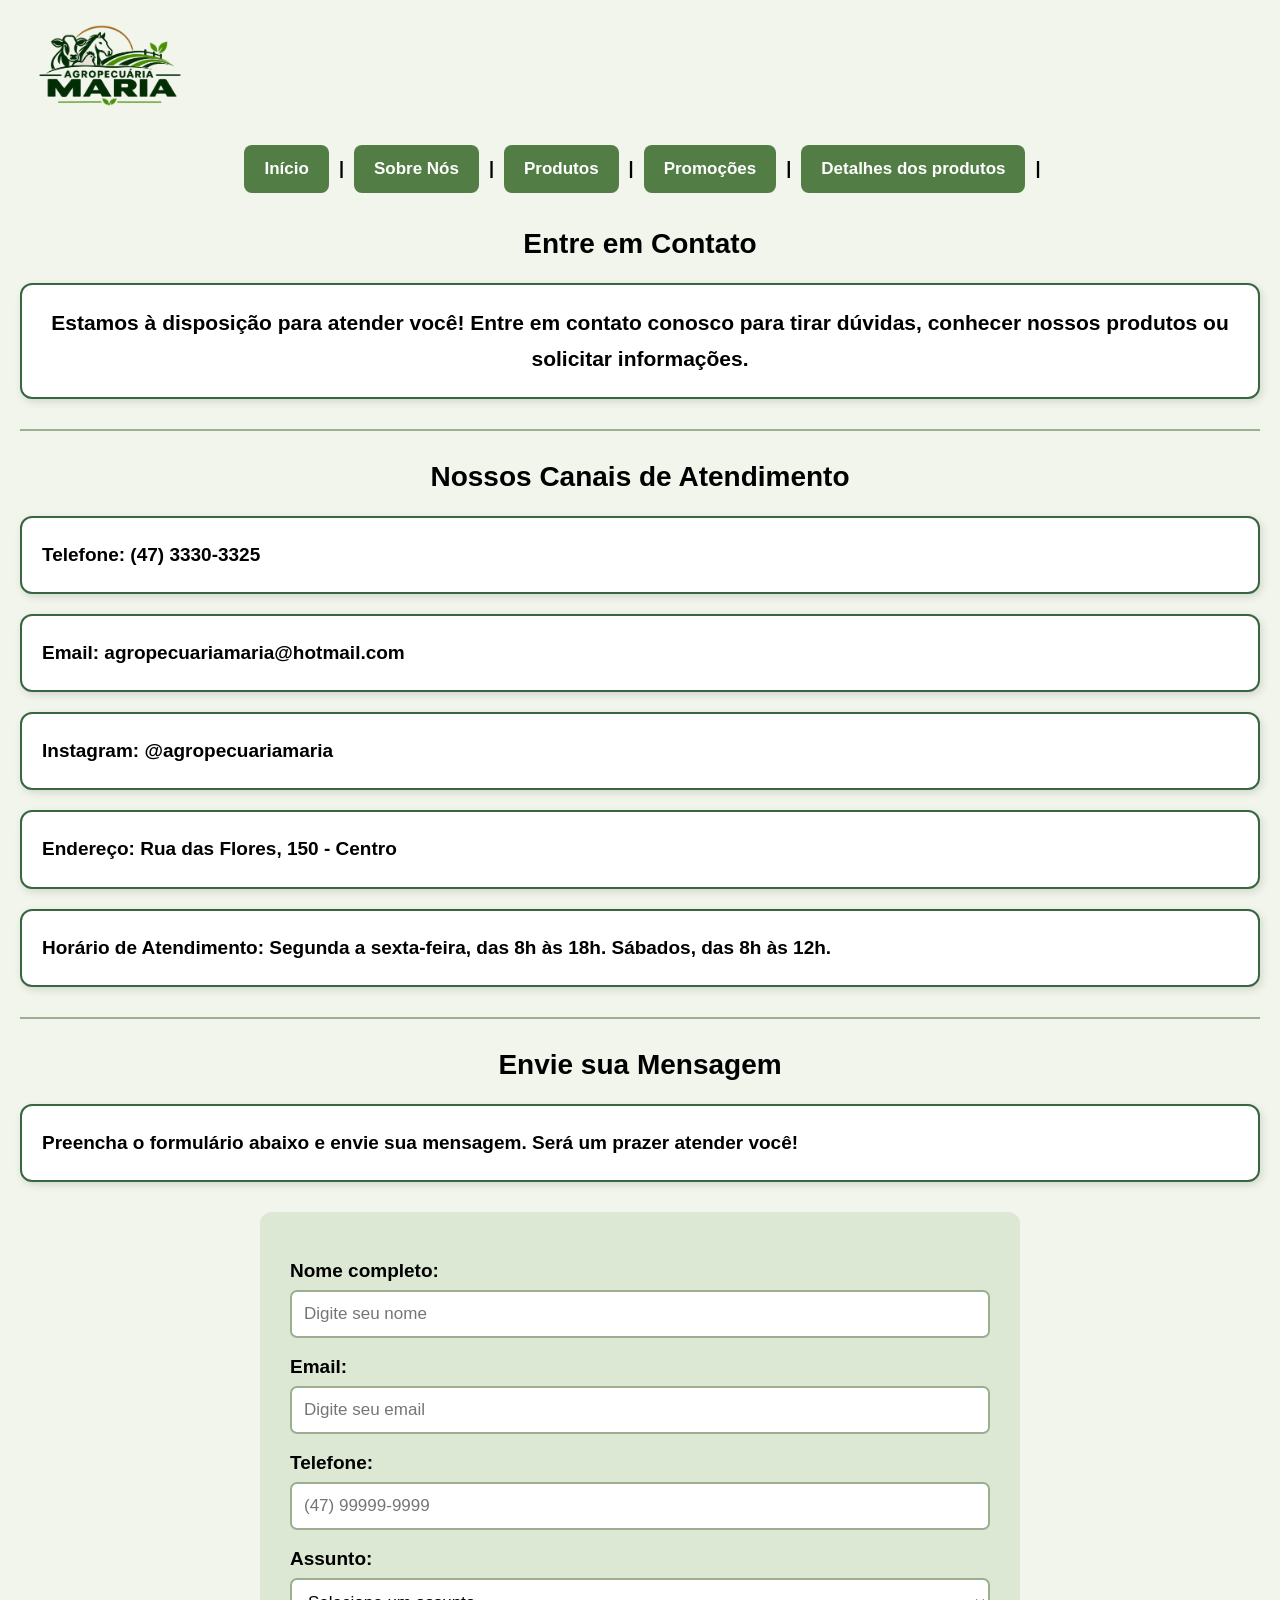
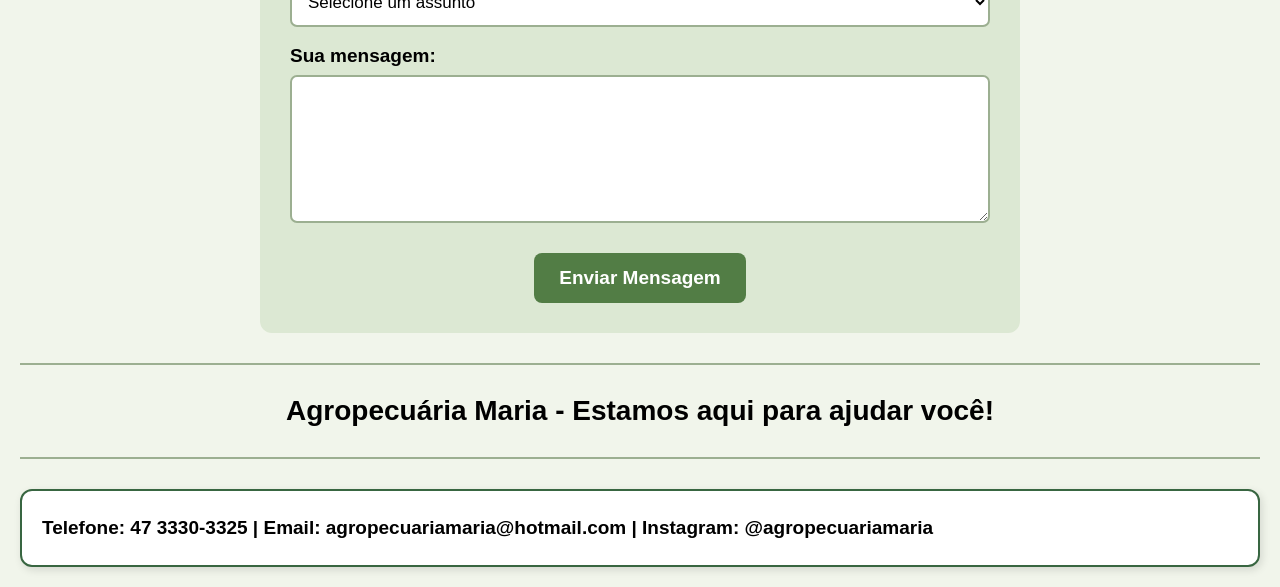
<file: pages/contato.html>
<!DOCTYPE html>
<html lang="pt-BR">
<head>
    <meta charset="UTF-8">
    <meta name="viewport" content="width=device-width, initial-scale=1.0">
    <title>Contato</title>
    <link rel="stylesheet" href="../assets/styles/contato.css">
</head>
<body>
    
    <header>

    <img src="../assets/imagens/Logo1.png"
         alt="Logo Agropecuária Maria"
         class="logo">

    <nav>
        <a href="../index.html">Início</a> |
        <a href="sobre nós.html">Sobre Nós</a> |
        <a href="produtos.html">Produtos</a> |
        <a href="promoções.html">Promoções</a> |
        <a href="detalhes dos produtos.html">Detalhes dos produtos</a> |
   </nav>

   </header>

   <h2 class="subtítulo">Entre em Contato</h2>

    <h3 class="subtítulo3">
        Estamos à disposição para atender você!
        Entre em contato conosco para tirar dúvidas,
        conhecer nossos produtos ou solicitar informações.
    </h3>

    <hr>

    <!-- Informações de contato -->
    <h2 class="subtítulo">Nossos Canais de Atendimento</h2>

    <p class="parágrafo">
        <strong>Telefone:</strong> (47) 3330-3325
    </p>

    <p class="parágrafo">
        <strong>Email:</strong> agropecuariamaria@hotmail.com
    </p>

    <p class="parágrafo">
        <strong>Instagram:</strong> @agropecuariamaria
    </p>

    <p class="parágrafo">
        <strong>Endereço:</strong> Rua das Flores, 150 - Centro
    </p>

    <p class="parágrafo">
        <strong>Horário de Atendimento:</strong>
        Segunda a sexta-feira, das 8h às 18h.
        Sábados, das 8h às 12h.
    </p>

    <hr>

    <!-- Formulário de contato -->
    <h2 class="subtítulo">Envie sua Mensagem</h2>

    <p class="parágrafo">
        Preencha o formulário abaixo e envie sua mensagem.
        Será um prazer atender você!
    </p>

    <form action="#" method="post">

        <!-- Nome do cliente -->
        <label for="nome">Nome completo:</label>
        <input type="text" id="nome" name="nome"
        placeholder="Digite seu nome" required>

        <!-- Email -->
        <label for="email">Email:</label>
        <input type="email" id="email" name="email"
        placeholder="Digite seu email" required>

        <!-- Telefone -->
        <label for="telefone">Telefone:</label>
        <input type="tel" id="telefone" name="telefone"
        placeholder="(47) 99999-9999">

        <!-- Assunto -->
        <label for="assunto">Assunto:</label>
        <select id="assunto" name="assunto">

            <option value="">Selecione um assunto</option>
            <option value="produtos">Informações sobre produtos</option>
            <option value="precos">Consulta de preços</option>
            <option value="pedidos">Pedidos</option>
            <option value="sugestoes">Sugestões</option>
            <option value="duvidas">Dúvidas</option>
            <option value="outros">Outros assuntos</option>

        </select>

        <!-- Mensagem -->
        <label for="mensagem">Sua mensagem:</label>
        <textarea id="mensagem" name="mensagem"
        rows="6"
        placeholder="Digite sua mensagem aqui..."
        required> </textarea>

        <!-- Botão de envio -->
        <input type="submit" value="Enviar Mensagem">

    </form>

    <hr>

    <h2 class="subtítulo">
        Agropecuária Maria - Estamos aqui para ajudar você!
    </h2>

    <hr>

    <!-- Rodapé -->
    <p class="parágrafo">
        Telefone: 47 3330-3325 |
        Email: agropecuariamaria@hotmail.com |
        Instagram: @agropecuariamaria
    </p>

</body>
</html>
</file>
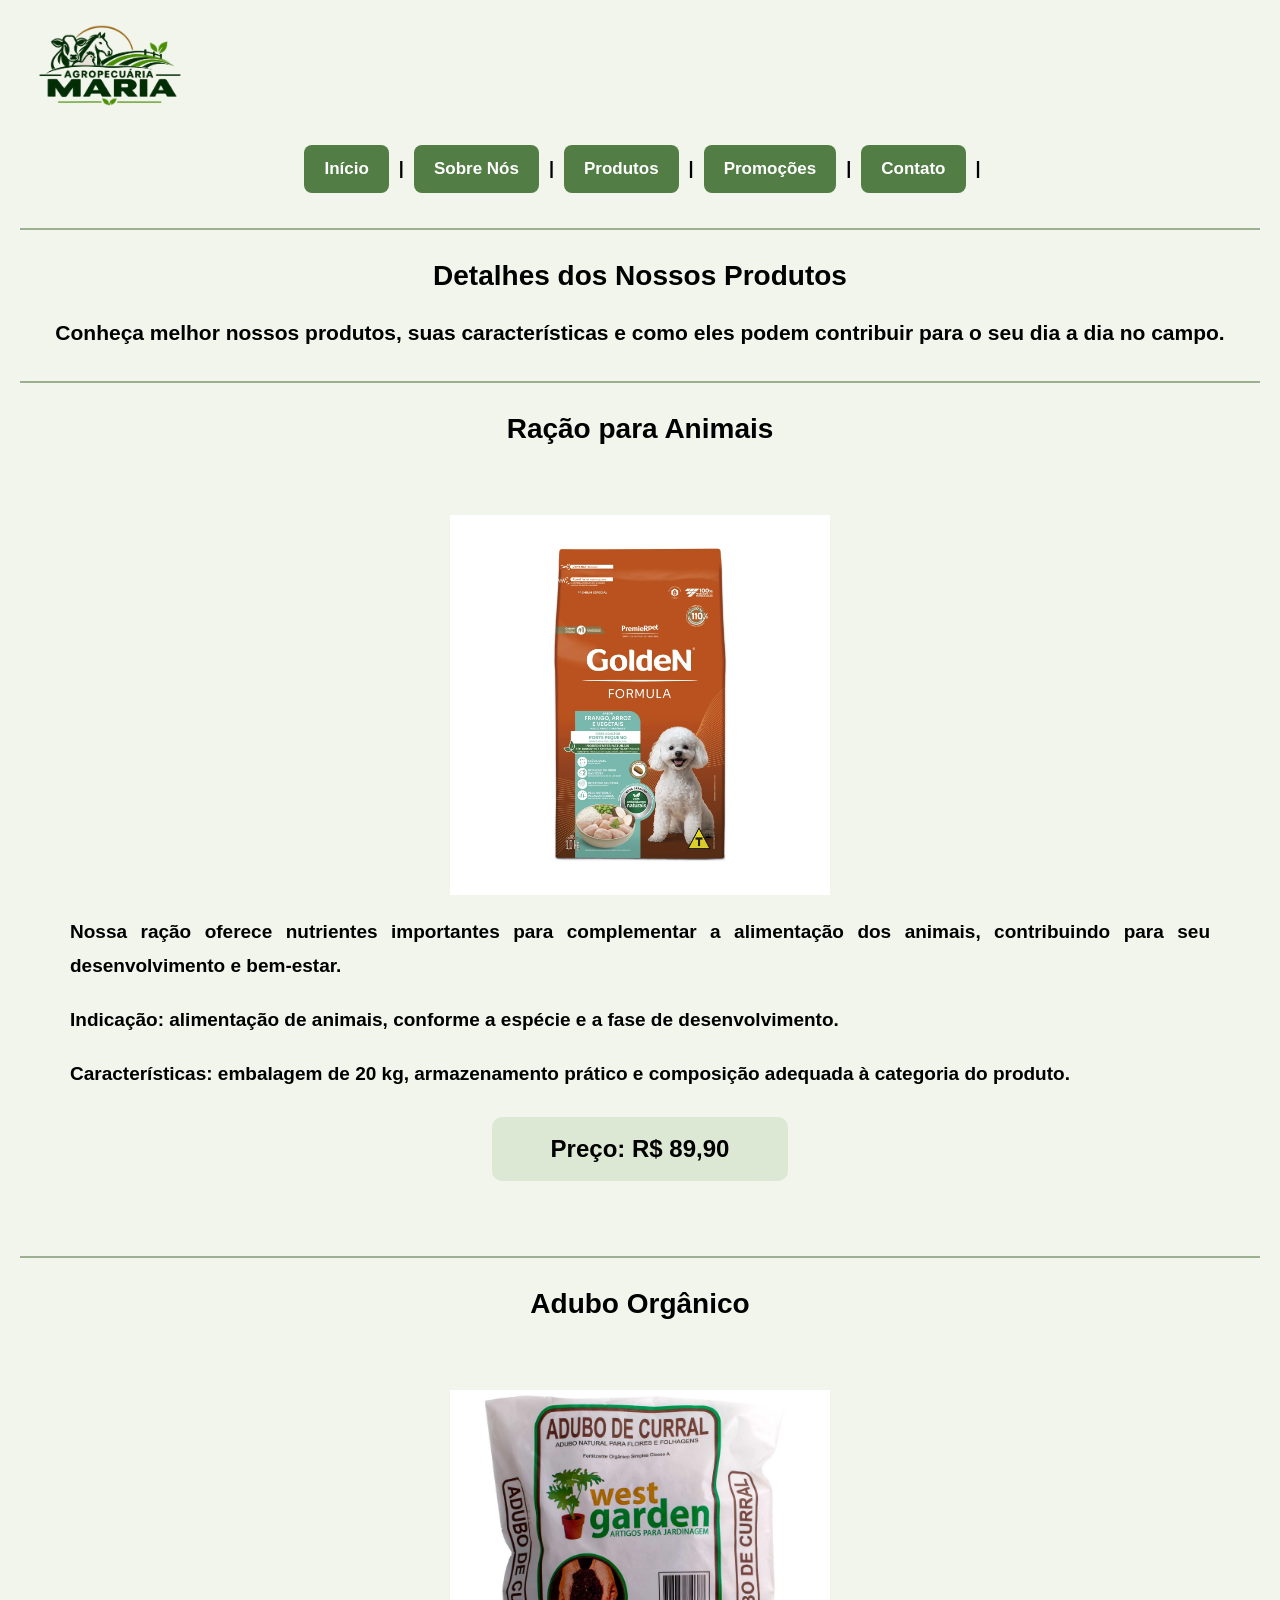
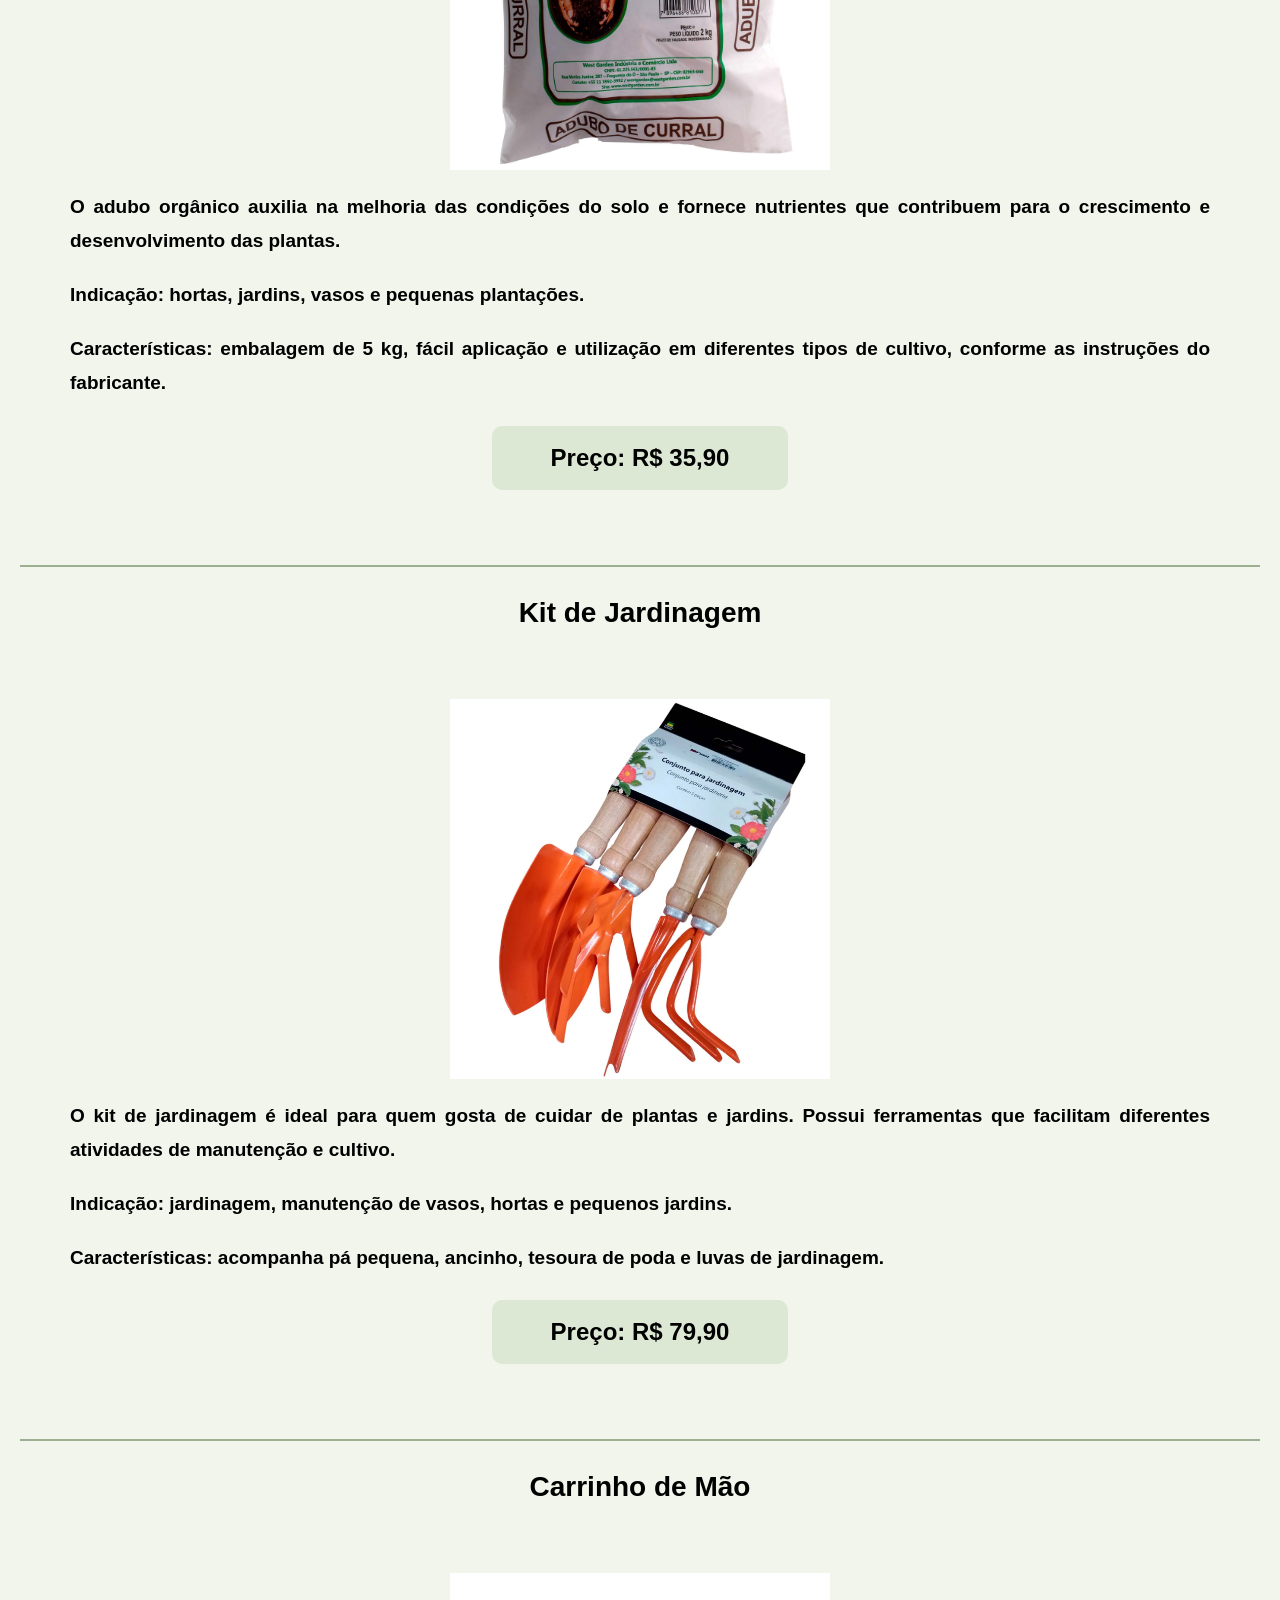
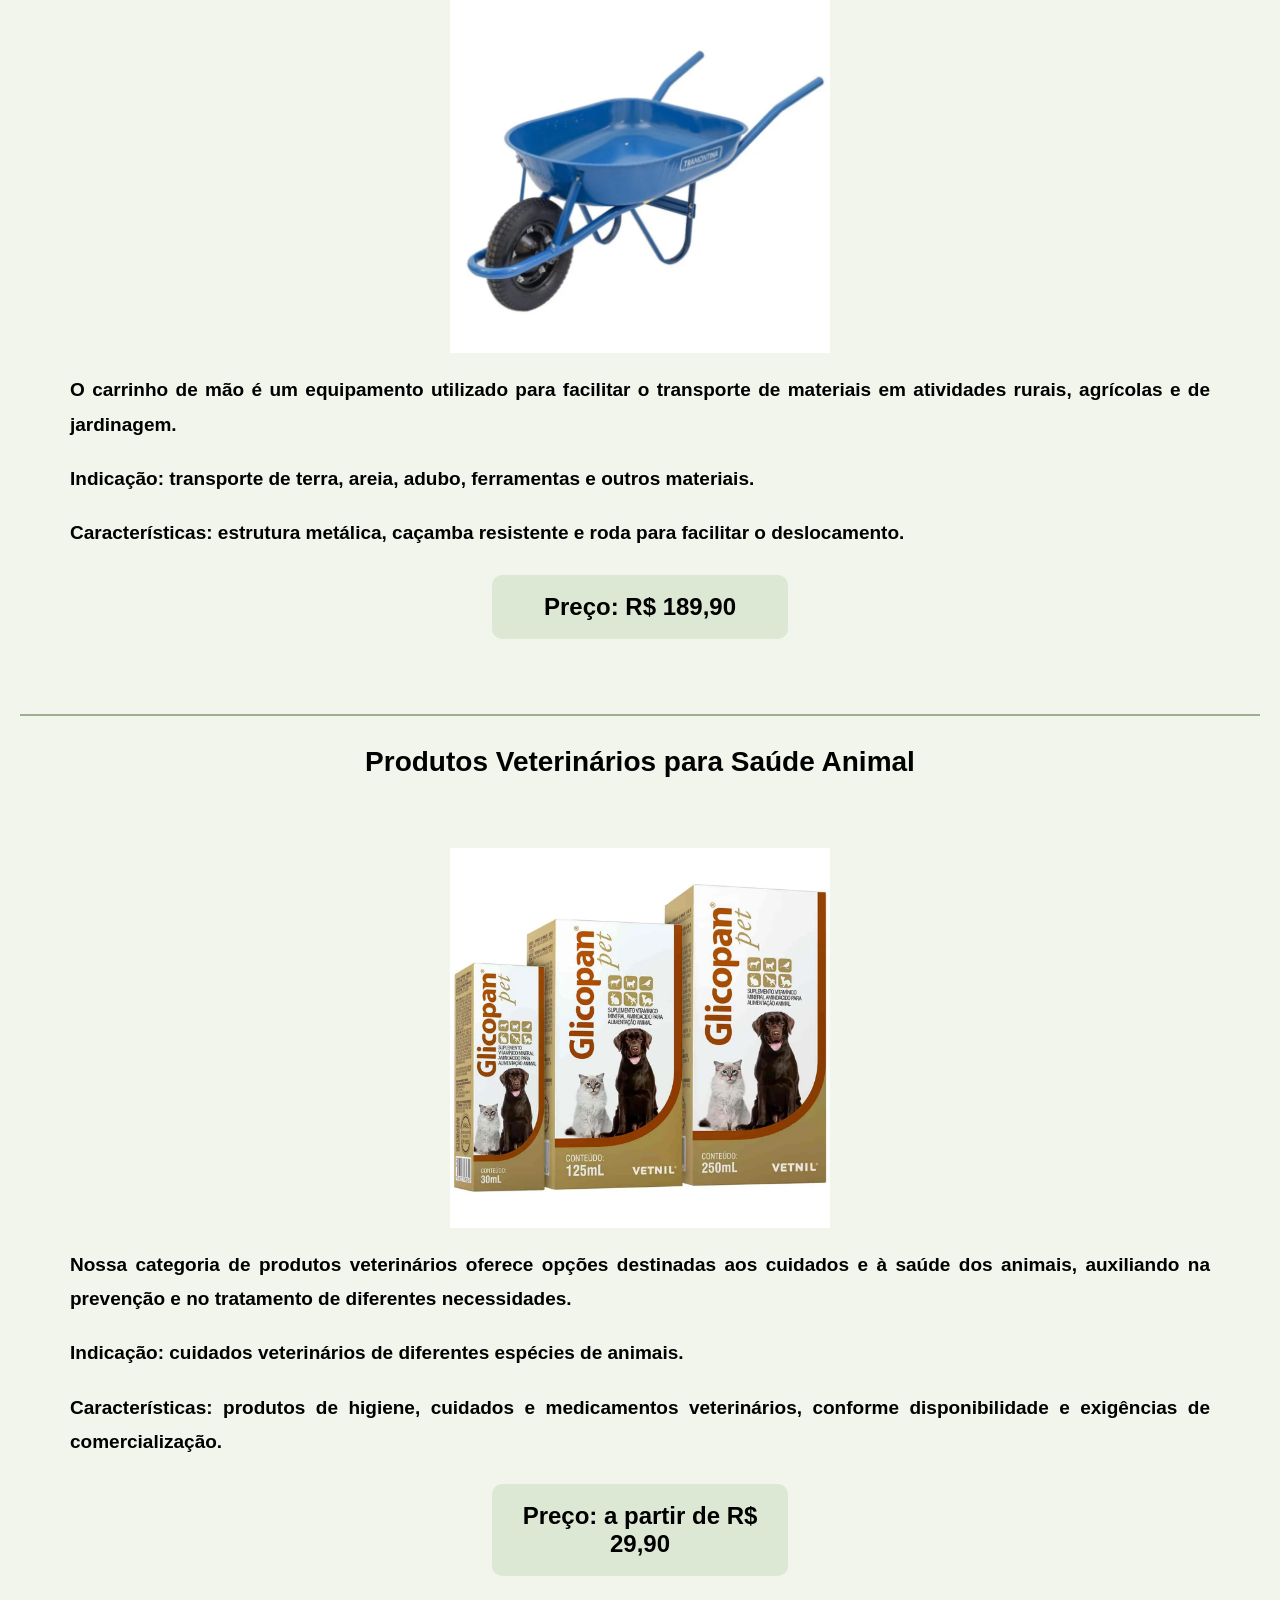
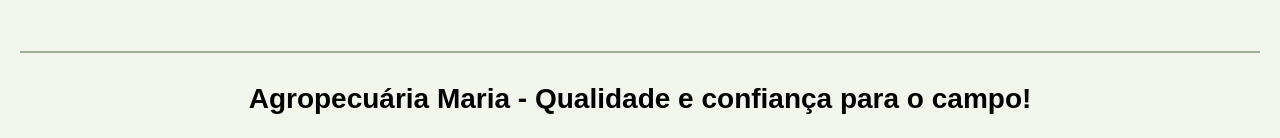
<file: pages/detalhes dos produtos.html>
<!DOCTYPE html>
<html lang="pt-BR">
<head>
    <meta charset="UTF-8">
    <meta name="viewport" content="width=device-width, initial-scale=1.0">
    <title>Detalhes dos Produtos</title>
    <link rel="stylesheet" href="../assets/styles/detalhes dos produtos.css">
</head>
<body>

    <header>

    <img src="../assets/imagens/Logo1.png"
         alt="Logo Agropecuária Maria"
         class="logo">
    <nav>
        <a href="../index.html">Início</a> |
        <a href="sobre nós.html">Sobre Nós</a> |
        <a href="produtos.html">Produtos</a> |
        <a href="promoções.html">Promoções</a> |
        <a href="contato.html">Contato</a> |
    </nav>
    </header>
 <hr>

    <h2 class="subtítulo">Detalhes dos Nossos Produtos</h2>

    <h3 class="subtítulo3">
        Conheça melhor nossos produtos, suas características
        e como eles podem contribuir para o seu dia a dia no campo.
    </h3>

    <hr>

    <!-- Produto 1: Ração -->
    <h2 class="subtítulo">Ração para Animais</h2>

    <div class="produto">

        <img src="../assets/imagens/raçao golden.webp"
        alt="Ração para animais">

        <p class="parágrafo">
            Nossa ração oferece nutrientes importantes para
            complementar a alimentação dos animais, contribuindo
            para seu desenvolvimento e bem-estar.
        </p>

        <p class="parágrafo">
            <strong>Indicação:</strong> alimentação de animais,
            conforme a espécie e a fase de desenvolvimento.
        </p>

        <p class="parágrafo">
            <strong>Características:</strong> embalagem de 20 kg,
            armazenamento prático e composição adequada à categoria
            do produto.
        </p>

        <p class="preço">Preço: R$ 89,90</p>

    </div>

    <hr>

    <!-- Produto 2: Adubo -->
    <h2 class="subtítulo">Adubo Orgânico</h2>

    <div class="produto">

        <img src="../assets/imagens/adubo.webp"
        alt="Adubo orgânico para plantas">

        <p class="parágrafo">
            O adubo orgânico auxilia na melhoria das condições
            do solo e fornece nutrientes que contribuem para
            o crescimento e desenvolvimento das plantas.
        </p>

        <p class="parágrafo">
            <strong>Indicação:</strong> hortas, jardins, vasos
            e pequenas plantações.
        </p>

        <p class="parágrafo">
            <strong>Características:</strong> embalagem de 5 kg,
            fácil aplicação e utilização em diferentes tipos de cultivo,
            conforme as instruções do fabricante.
        </p>

        <p class="preço">Preço: R$ 35,90</p>

    </div>

    <hr>

    <!-- Produto 3: Kit de Jardinagem -->
    <h2 class="subtítulo">Kit de Jardinagem</h2>

    <div class="produto">

        <img src="../assets/imagens/jardinagem.webp"
        alt="Kit de ferramentas de jardinagem">

        <p class="parágrafo">
            O kit de jardinagem é ideal para quem gosta de cuidar
            de plantas e jardins. Possui ferramentas que facilitam
            diferentes atividades de manutenção e cultivo.
        </p>

        <p class="parágrafo">
            <strong>Indicação:</strong> jardinagem, manutenção
            de vasos, hortas e pequenos jardins.
        </p>

        <p class="parágrafo">
            <strong>Características:</strong> acompanha pá pequena,
            ancinho, tesoura de poda e luvas de jardinagem.
        </p>

        <p class="preço">Preço: R$ 79,90</p>

    </div>

    <hr>

    <!-- Produto 4: Carrinho de mão -->
    <h2 class="subtítulo">Carrinho de Mão</h2>

    <div class="produto">

        <img src="../assets/imagens/carrinho.webp"
        alt="Carrinho de mão">

        <p class="parágrafo">
            O carrinho de mão é um equipamento utilizado para
            facilitar o transporte de materiais em atividades
            rurais, agrícolas e de jardinagem.
        </p>

        <p class="parágrafo">
            <strong>Indicação:</strong> transporte de terra,
            areia, adubo, ferramentas e outros materiais.
        </p>

        <p class="parágrafo">
            <strong>Características:</strong> estrutura metálica,
            caçamba resistente e roda para facilitar o deslocamento.
        </p>

        <p class="preço">Preço: R$ 189,90</p>

    </div>

    <hr>

    <!-- Produto 5: Produtos Veterinários -->
    <h2 class="subtítulo">Produtos Veterinários para Saúde Animal</h2>

    <div class="produto">

        <img src="../assets/imagens/remedio.webp"
        alt="Produtos veterinários">

        <p class="parágrafo">
            Nossa categoria de produtos veterinários oferece
            opções destinadas aos cuidados e à saúde dos animais,
            auxiliando na prevenção e no tratamento de diferentes
            necessidades.
        </p>

        <p class="parágrafo">
            <strong>Indicação:</strong> cuidados veterinários
            de diferentes espécies de animais.
        </p>

        <p class="parágrafo">
            <strong>Características:</strong> produtos de higiene,
            cuidados e medicamentos veterinários, conforme
            disponibilidade e exigências de comercialização.
        </p>

        <p class="preço">Preço: a partir de R$ 29,90</p>

    </div>

    <hr>

    <h2 class="subtítulo">
        Agropecuária Maria - Qualidade e confiança para o campo!
    </h2>

    

   
</body>
</html>
</file>
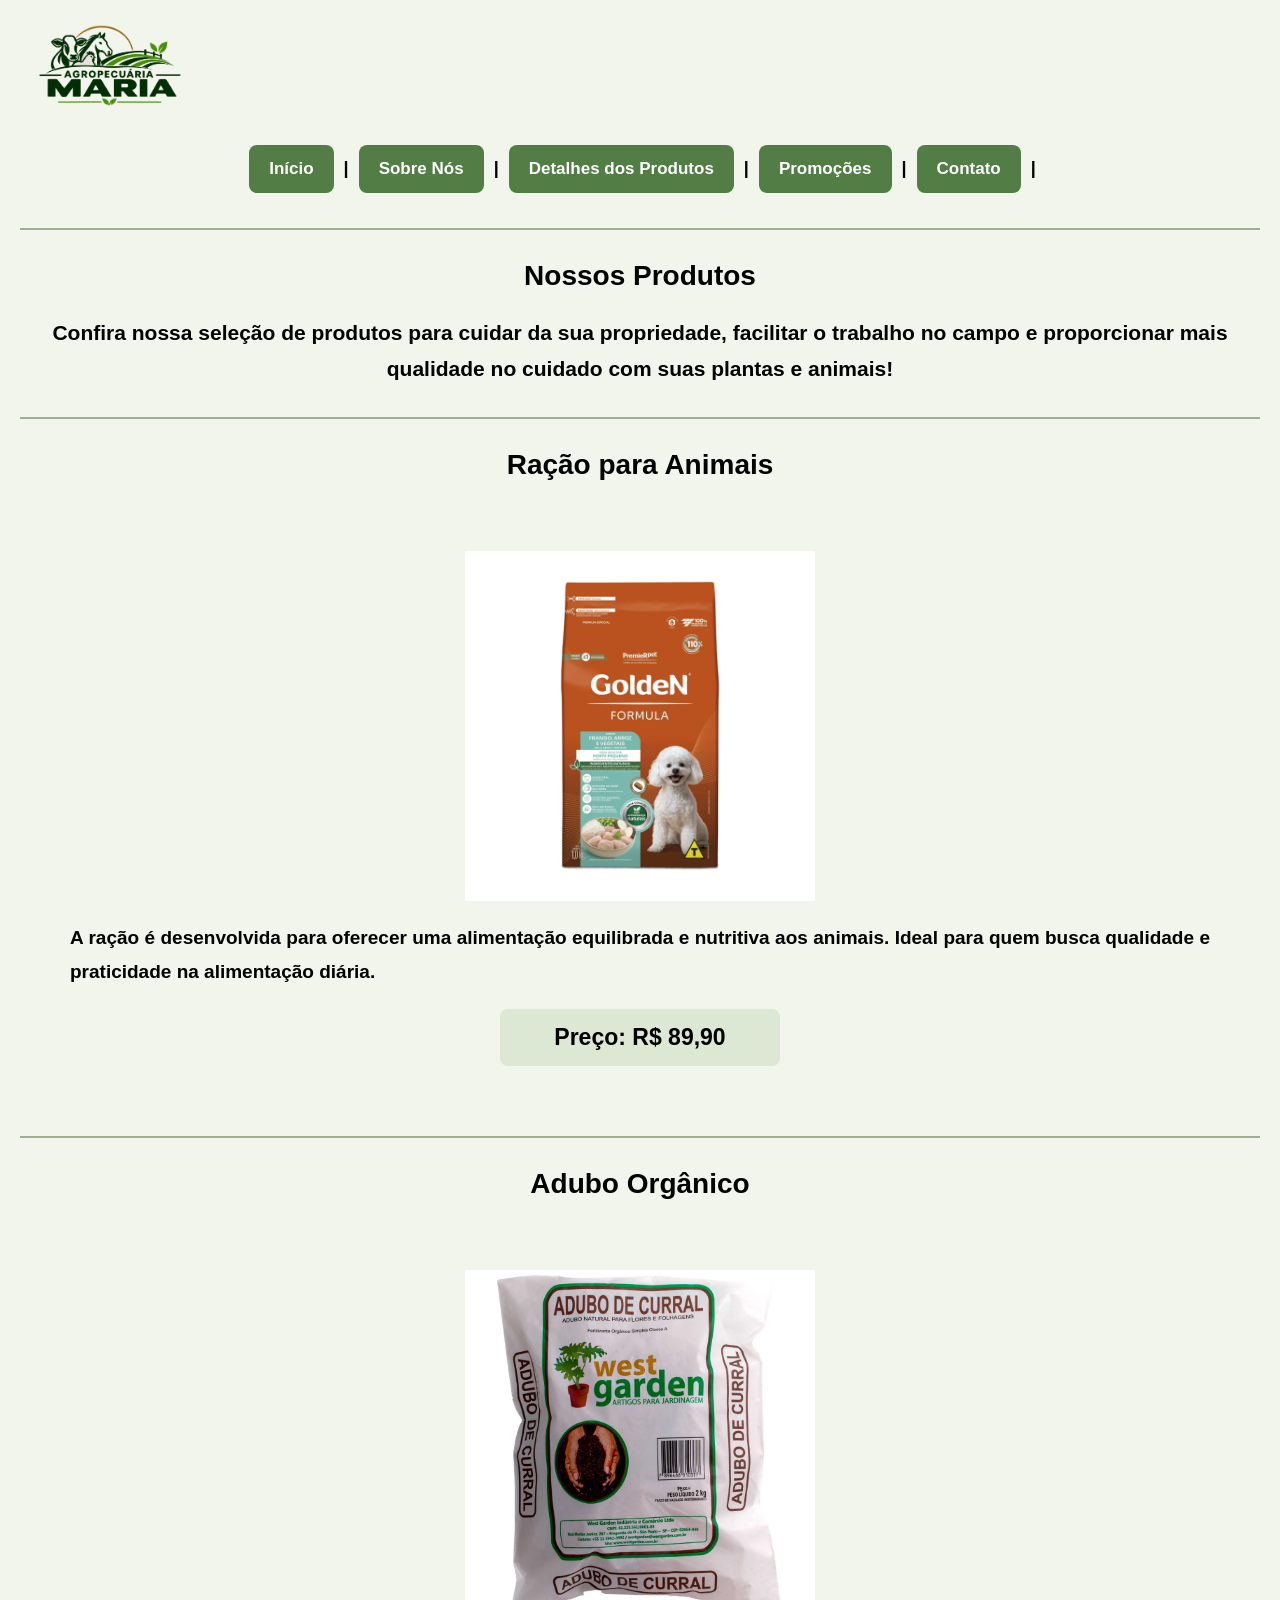
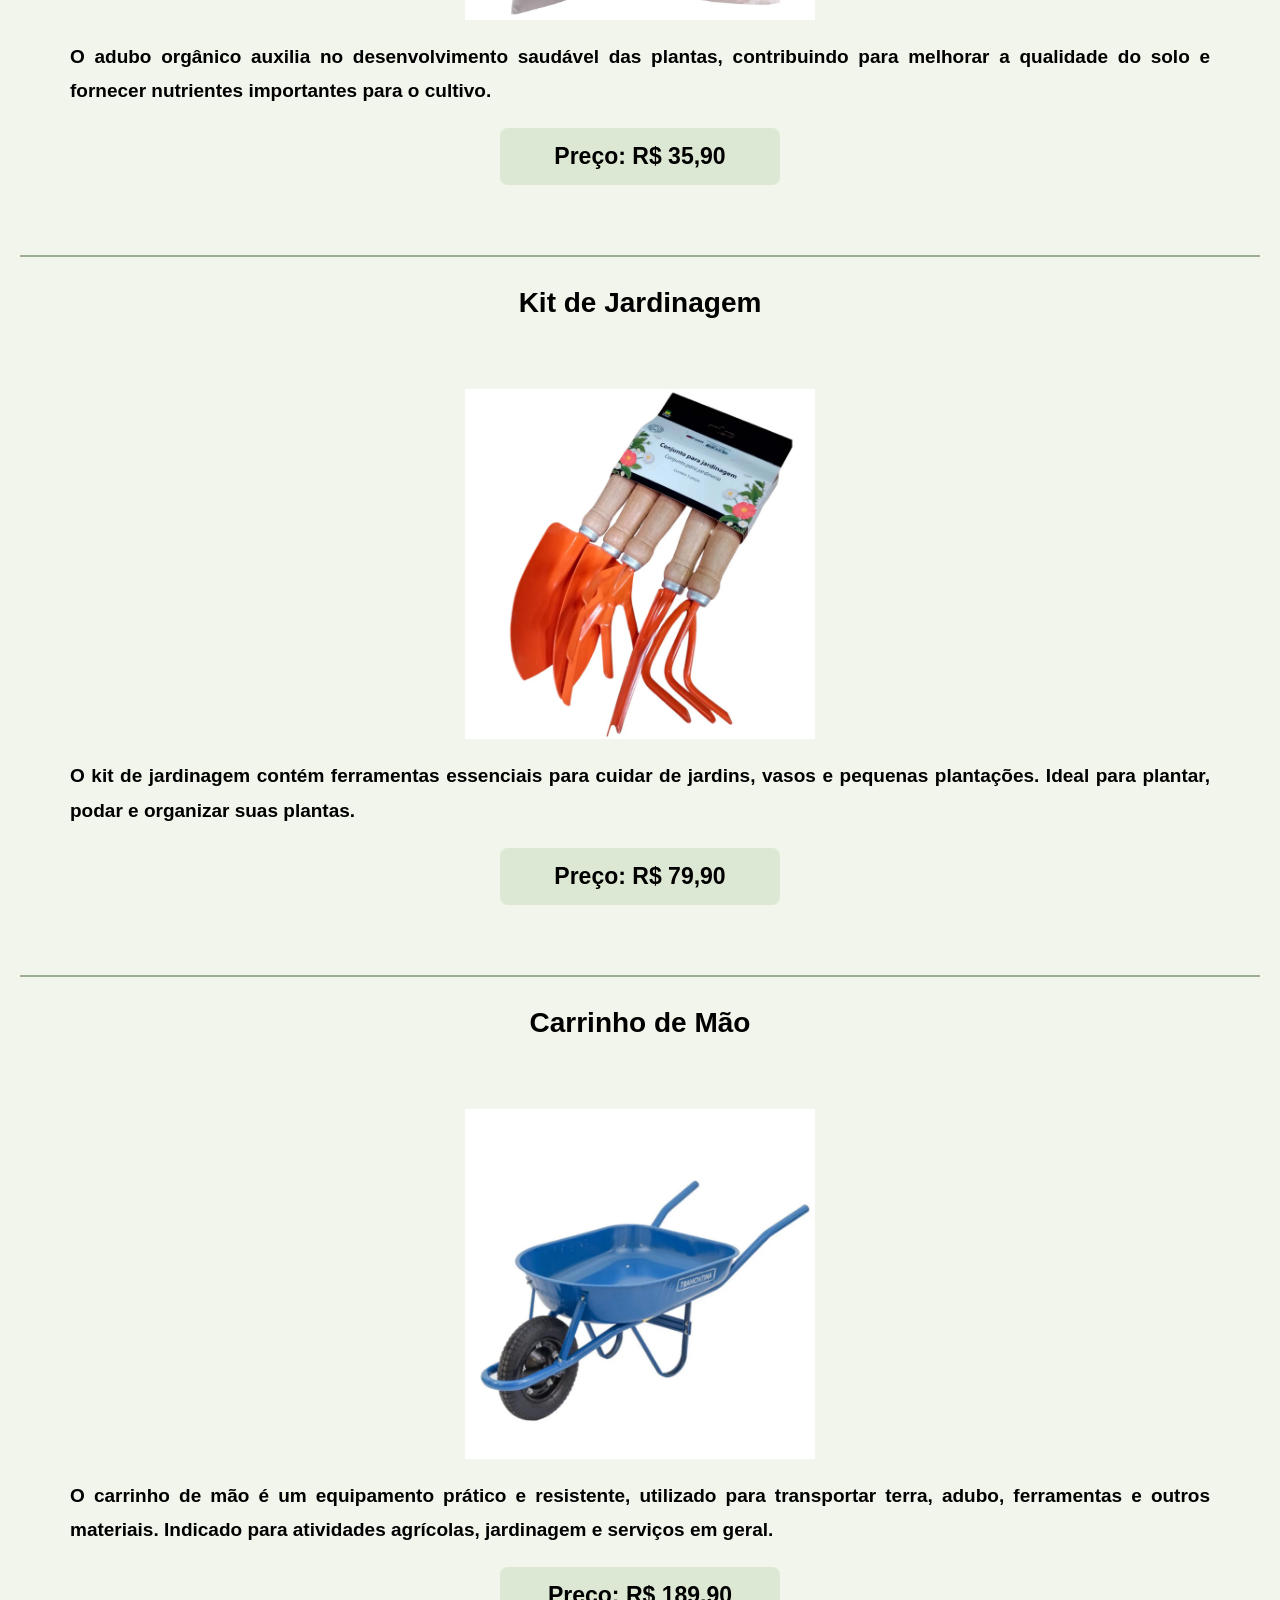
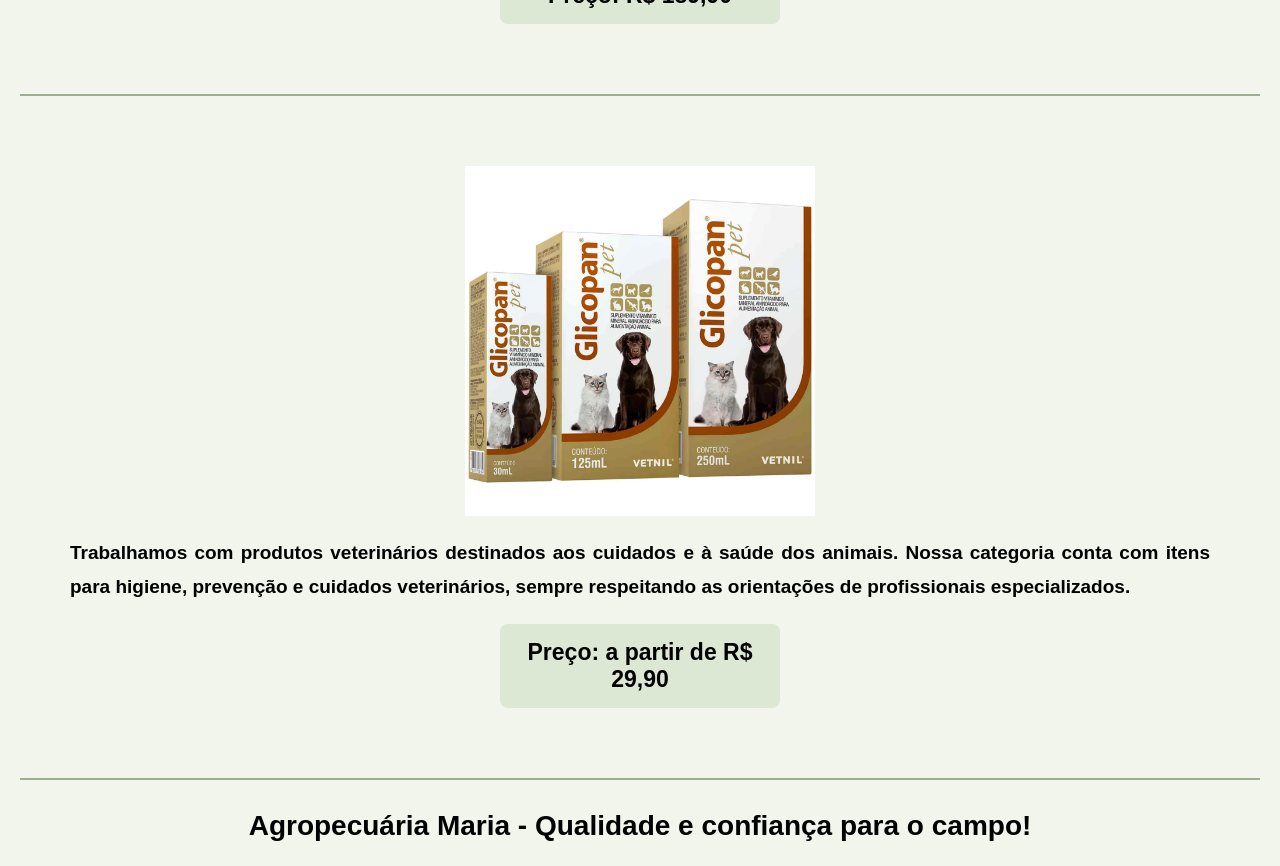
<file: pages/produtos.html>
<!DOCTYPE html>
<html lang="pt-BR">
<head>
    <meta charset="UTF-8">
    <meta name="viewport" content="width=device-width, initial-scale=1.0">
    <title>Sobre Nós</title>
    <link rel="stylesheet" href="../assets/styles/produtos.css">
</head>
<body>
    <header class="cabecalho">

    <img src="../assets/imagens/Logo1.png"
         alt="Logo Agropecuária Maria"
         class="logo">
    <nav>
        <a href="../index.html">Início</a> |
        <a href="sobre nós.html">Sobre Nós</a> |
        <a href="detalhes dos produtos.html">Detalhes dos Produtos</a> |
        <a href="promoções.html">Promoções</a> |
        <a href="contato.html">Contato</a> |
    </nav>
    </header>

    <hr>
      

    <h2 class="subtítulo">Nossos Produtos</h2>

    <h3 class="subtítulo3">
        Confira nossa seleção de produtos para cuidar da sua propriedade,
        facilitar o trabalho no campo e proporcionar mais qualidade
        no cuidado com suas plantas e animais!
    </h3>

    <hr>

    <!-- Produto 1: Ração -->
    <h2 class="subtítulo">Ração para Animais</h2>

    <div class="produto">
        <img src="../assets/imagens/raçao golden.webp" alt="Saco de ração para animais">

        <p class="parágrafo">
            A ração é desenvolvida para oferecer uma alimentação
            equilibrada e nutritiva aos animais. Ideal para quem
            busca qualidade e praticidade na alimentação diária.
        </p>

        <p class="preço">Preço: R$ 89,90</p>
    </div>

    <hr>

    <!-- Produto 2: Adubo -->
    <h2 class="subtítulo">Adubo Orgânico</h2>

    <div class="produto">
        <img src="../assets/imagens/adubo.webp" alt="Saco de adubo orgânico">

        <p class="parágrafo">
            O adubo orgânico auxilia no desenvolvimento saudável
            das plantas, contribuindo para melhorar a qualidade
            do solo e fornecer nutrientes importantes para o cultivo.
        </p>

        <p class="preço">Preço: R$ 35,90</p>
    </div>

    <hr>

    <!-- Produto 3: Kit Jardinagem -->
    <h2 class="subtítulo">Kit de Jardinagem</h2>

    <div class="produto">
        <img src="../assets/imagens/jardinagem.webp" alt="Kit com ferramentas de jardinagem">

        <p class="parágrafo">
            O kit de jardinagem contém ferramentas essenciais
            para cuidar de jardins, vasos e pequenas plantações.
            Ideal para plantar, podar e organizar suas plantas.
        </p>

        <p class="preço">Preço: R$ 79,90</p>
    </div>

    <hr>

    <!-- Produto 4: Carrinho de mão -->
    <h2 class="subtítulo">Carrinho de Mão</h2>

    <div class="produto">
        <img src="../assets/imagens/carrinho.webp" alt="Carrinho de mão para trabalhos rurais">

        <p class="parágrafo">
            O carrinho de mão é um equipamento prático e resistente,
            utilizado para transportar terra, adubo, ferramentas
            e outros materiais. Indicado para atividades agrícolas,
            jardinagem e serviços em geral.
        </p>

        <p class="preço">Preço: R$ 189,90</p>
    </div>

    <hr>
    <div class="produto">

    <img src="../assets/imagens/remedio.webp"
    alt="Produtos veterinários para animais">

    <p class="parágrafo">
        Trabalhamos com produtos veterinários destinados
        aos cuidados e à saúde dos animais. Nossa categoria
        conta com itens para higiene, prevenção e cuidados
        veterinários, sempre respeitando as orientações
        de profissionais especializados.
    </p>

    <p class="preço">Preço: a partir de R$ 29,90</p>

 </div>
 <hr>

    <h2 class="subtítulo">
        Agropecuária Maria - Qualidade e confiança para o campo!
    </h2>

    

</body>
</html>
</file>
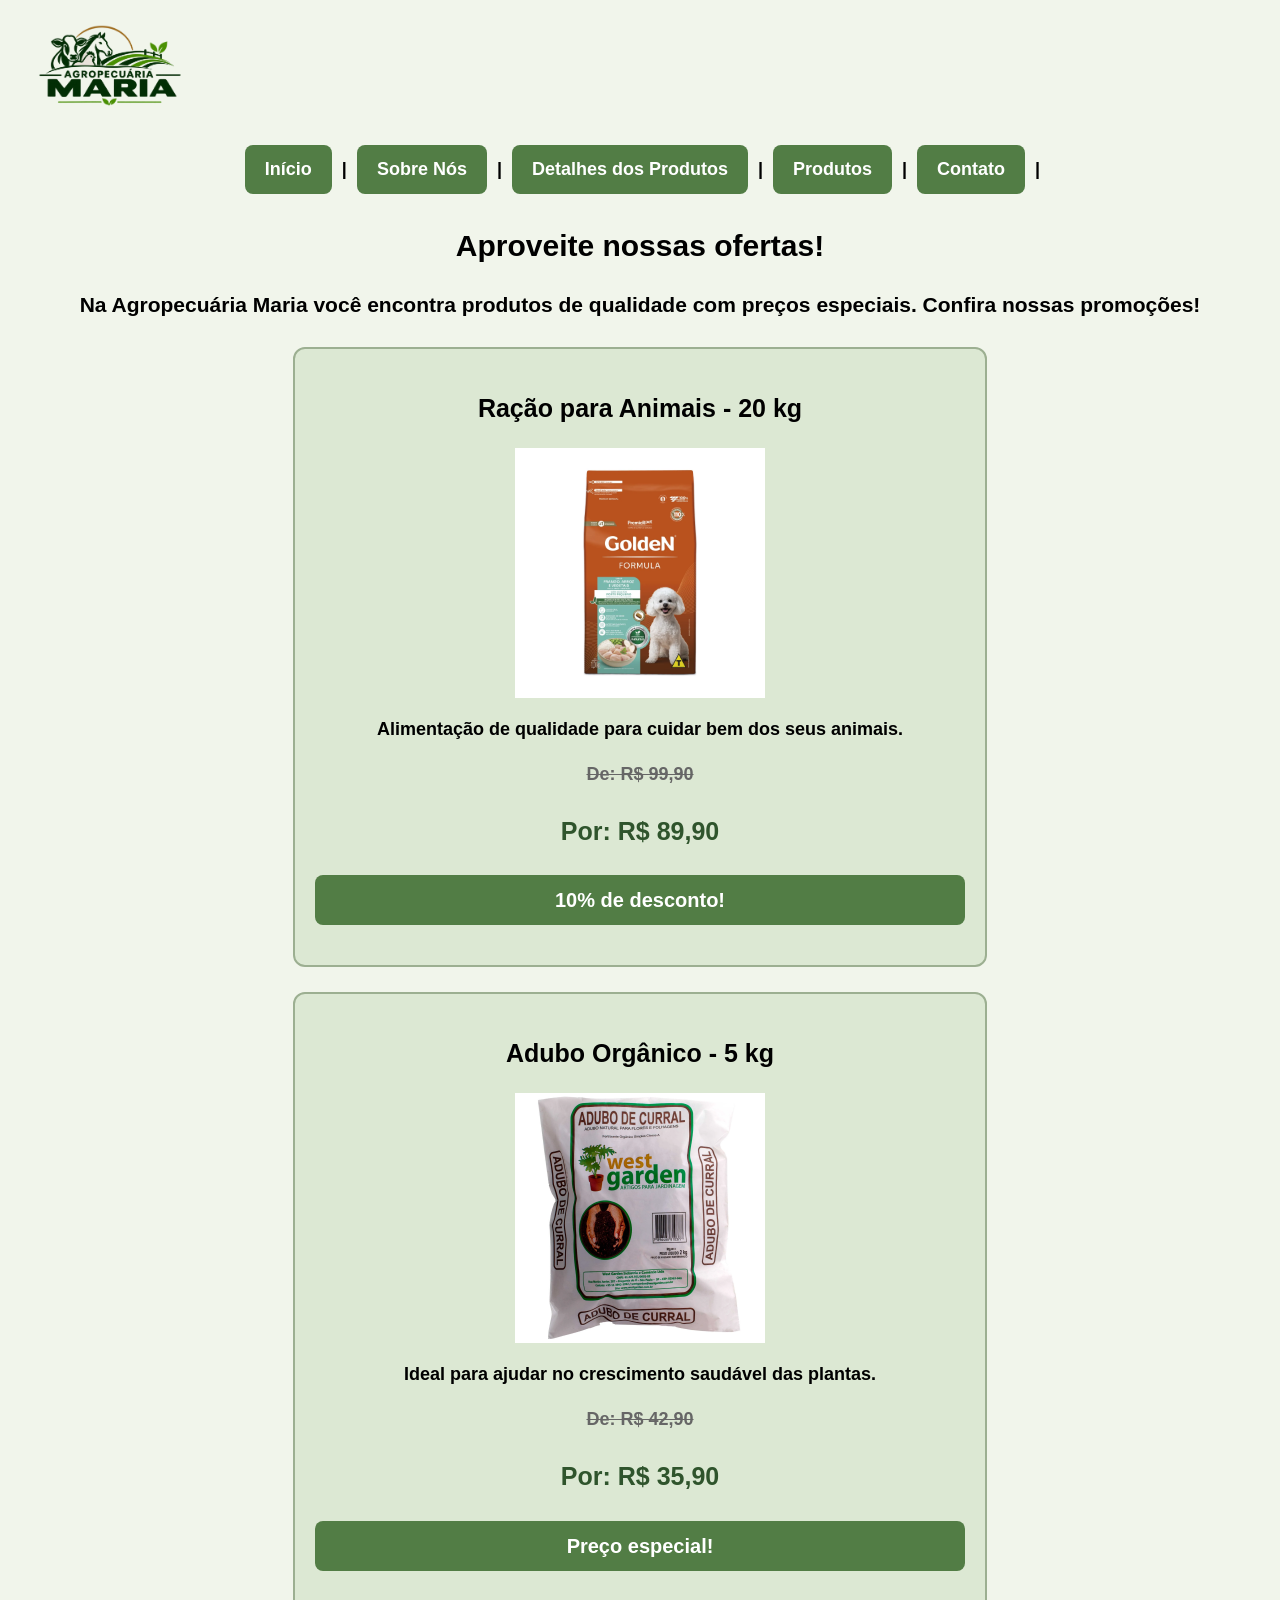
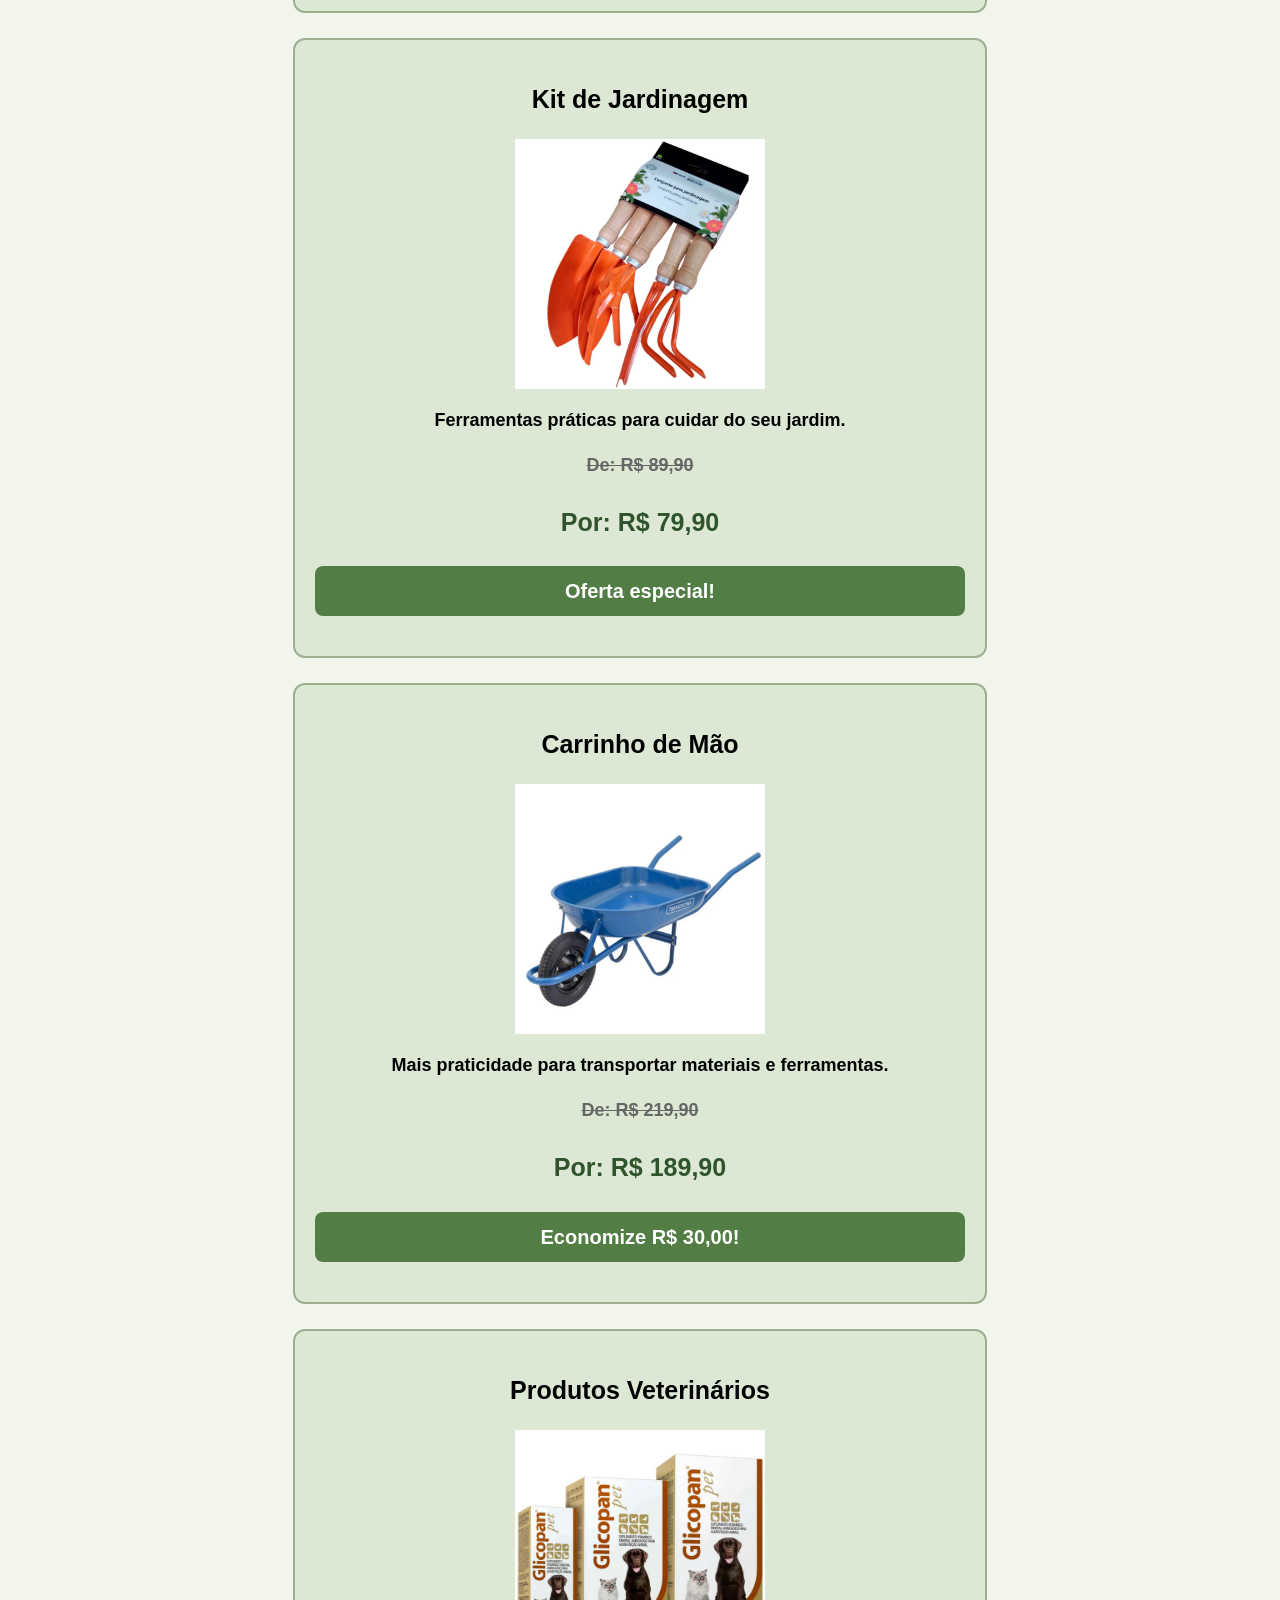
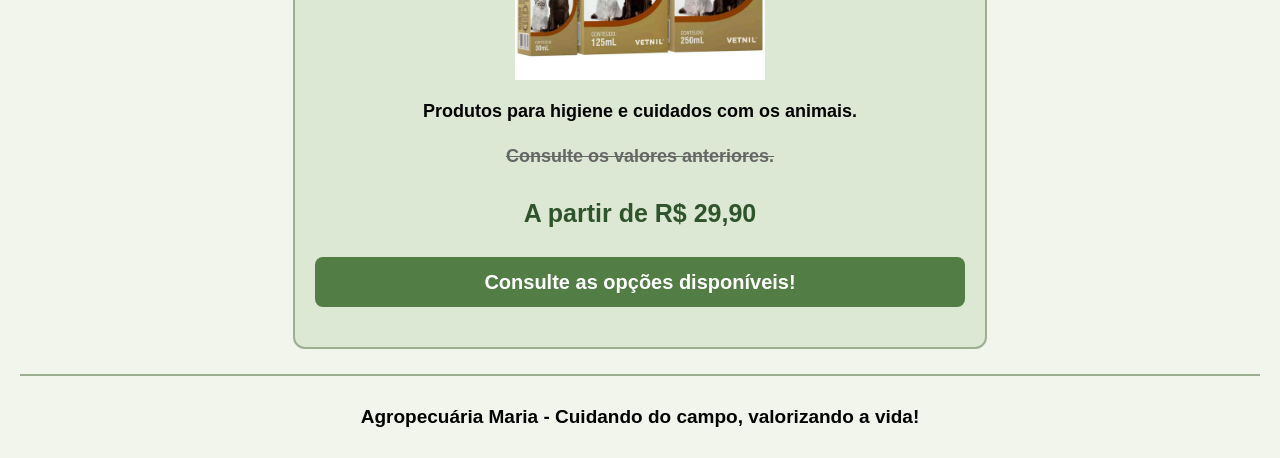
<file: pages/promoções.html>
<!DOCTYPE html>
<html lang="pt-BR">
<head>
    <meta charset="UTF-8">
    <meta name="viewport" content="width=device-width, initial-scale=1.0">
    <title>Promoções</title>
    <link rel="stylesheet" href="../assets/styles/promoções.css">
</head>
<body>
    
    <header>

    <img src="../assets/imagens/Logo1.png"
         alt="Logo Agropecuária Maria"
         class="logo">

    <nav>
        <a href="../index.html">Início</a> |
        <a href="sobre nós.html">Sobre Nós</a> |
        <a href="detalhes dos produtos.html">Detalhes dos Produtos</a> |
        <a href="produtos.html">Produtos</a> |
        <a href="contato.html">Contato</a> |
    
    </header>

    </nav>
    
    <h2 class="titulo">Aproveite nossas ofertas!</h2>

    <p class="introducao">
        Na Agropecuária Maria você encontra produtos de qualidade
        com preços especiais. Confira nossas promoções!
    </p>

    <!-- Promoção 1 -->
    <div class="promocao">
        <h3>Ração para Animais - 20 kg</h3>
        <img src="../assets/imagens/raçao golden.webp" alt="Ração para animais">
        <p>Alimentação de qualidade para cuidar bem dos seus animais.</p>
        <p class="preco-antigo">De: R$ 99,90</p>
        <p class="preco-promocional">Por: R$ 89,90</p>
        <p class="oferta">10% de desconto!</p>
    </div>

    <!-- Promoção 2 -->
    <div class="promocao">
        <h3>Adubo Orgânico - 5 kg</h3>
        <img src="../assets/imagens/adubo.webp" alt="Adubo orgânico">
        <p>Ideal para ajudar no crescimento saudável das plantas.</p>
        <p class="preco-antigo">De: R$ 42,90</p>
        <p class="preco-promocional">Por: R$ 35,90</p>
        <p class="oferta">Preço especial!</p>
    </div>

    <!-- Promoção 3 -->
    <div class="promocao">
        <h3>Kit de Jardinagem</h3>
        <img src="../assets/imagens/jardinagem.webp" alt="Kit de jardinagem">
        <p>Ferramentas práticas para cuidar do seu jardim.</p>
        <p class="preco-antigo">De: R$ 89,90</p>
        <p class="preco-promocional">Por: R$ 79,90</p>
        <p class="oferta">Oferta especial!</p>
    </div>

    <!-- Promoção 4 -->
    <div class="promocao">
        <h3>Carrinho de Mão</h3>
        <img src="../assets/imagens/carrinho.webp" alt="Carrinho de mão">
        <p>Mais praticidade para transportar materiais e ferramentas.</p>
        <p class="preco-antigo">De: R$ 219,90</p>
        <p class="preco-promocional">Por: R$ 189,90</p>
        <p class="oferta">Economize R$ 30,00!</p>
    </div>

    <!-- Promoção 5 -->
    <div class="promocao">
        <h3>Produtos Veterinários</h3>
        <img src="../assets/imagens/remedio.webp" alt="Produtos veterinários">
        <p>Produtos para higiene e cuidados com os animais.</p>
        <p class="preco-antigo">Consulte os valores anteriores.</p>
        <p class="preco-promocional">A partir de R$ 29,90</p>
        <p class="oferta">Consulte as opções disponíveis!</p>
    </div>

    <hr>

    

    <p class="rodape">
        Agropecuária Maria - Cuidando do campo, valorizando a vida!
    </p>

   
</body>
</html>
</file>
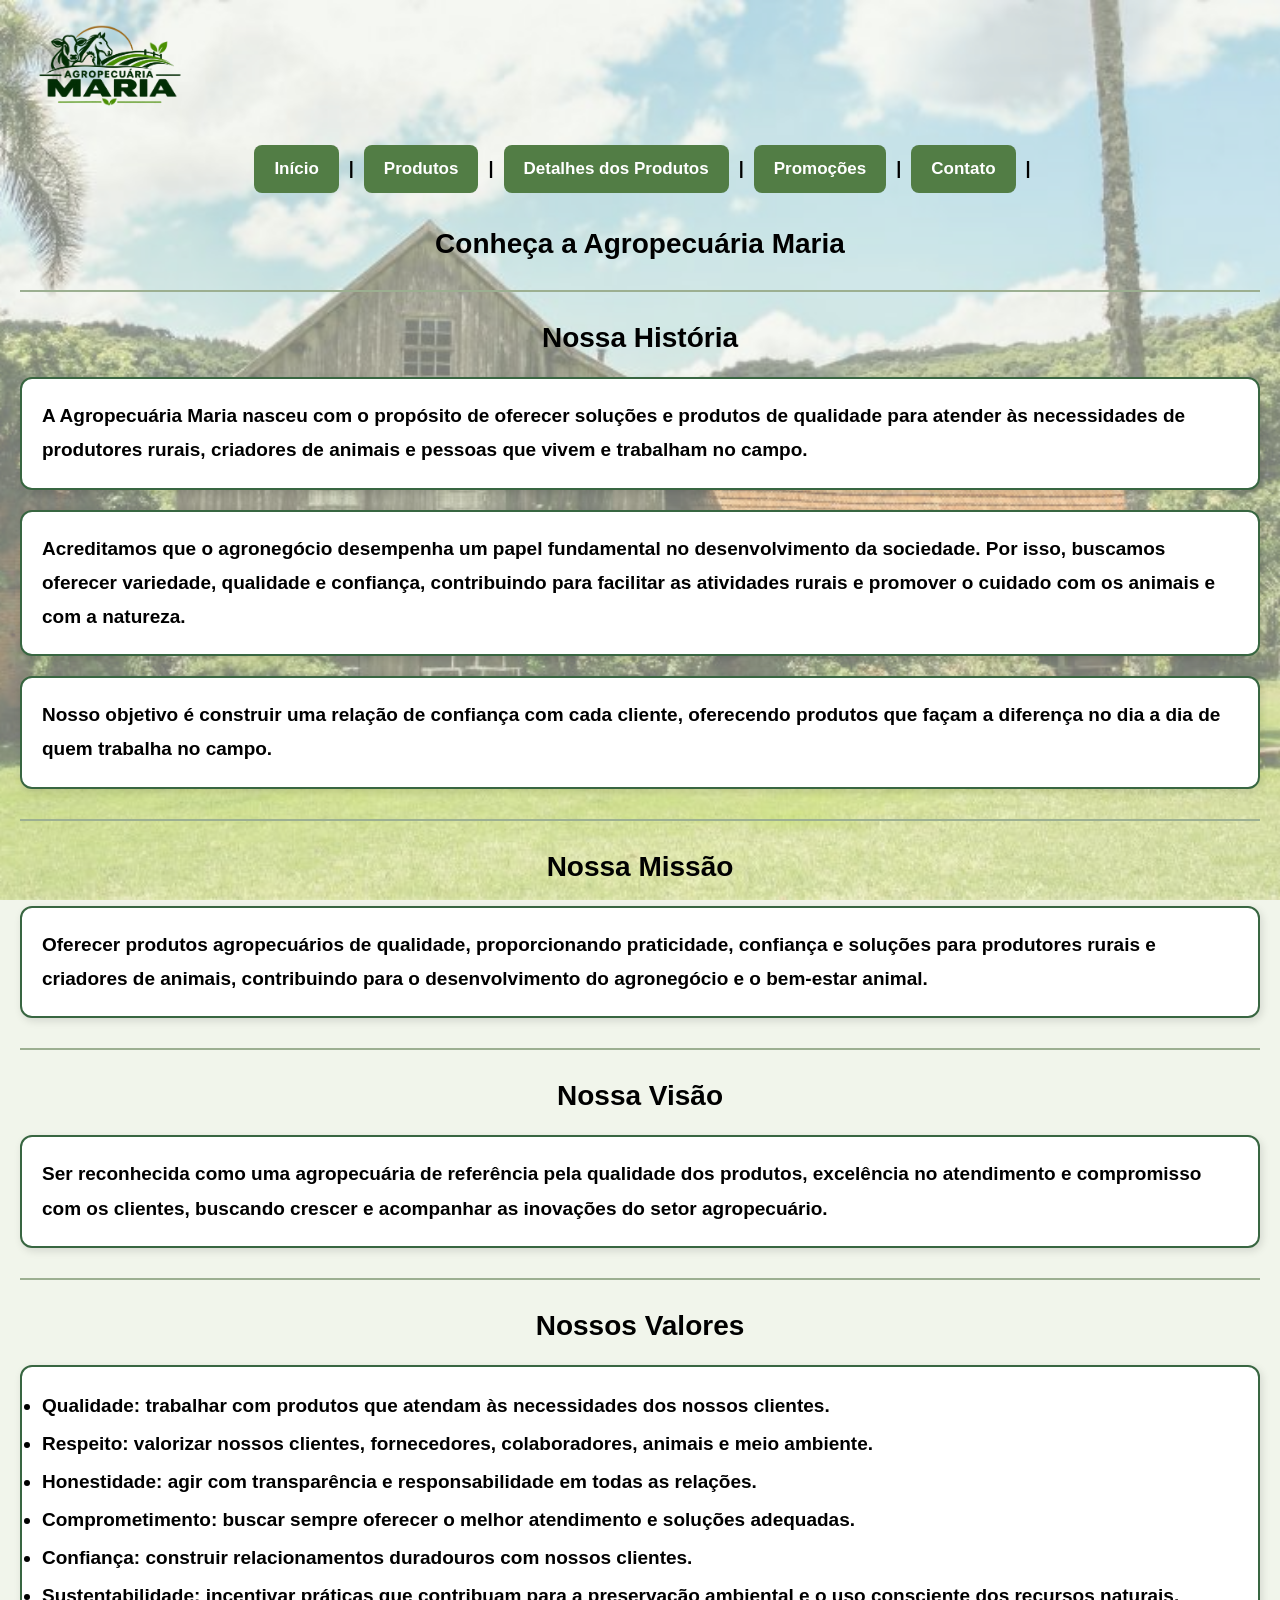
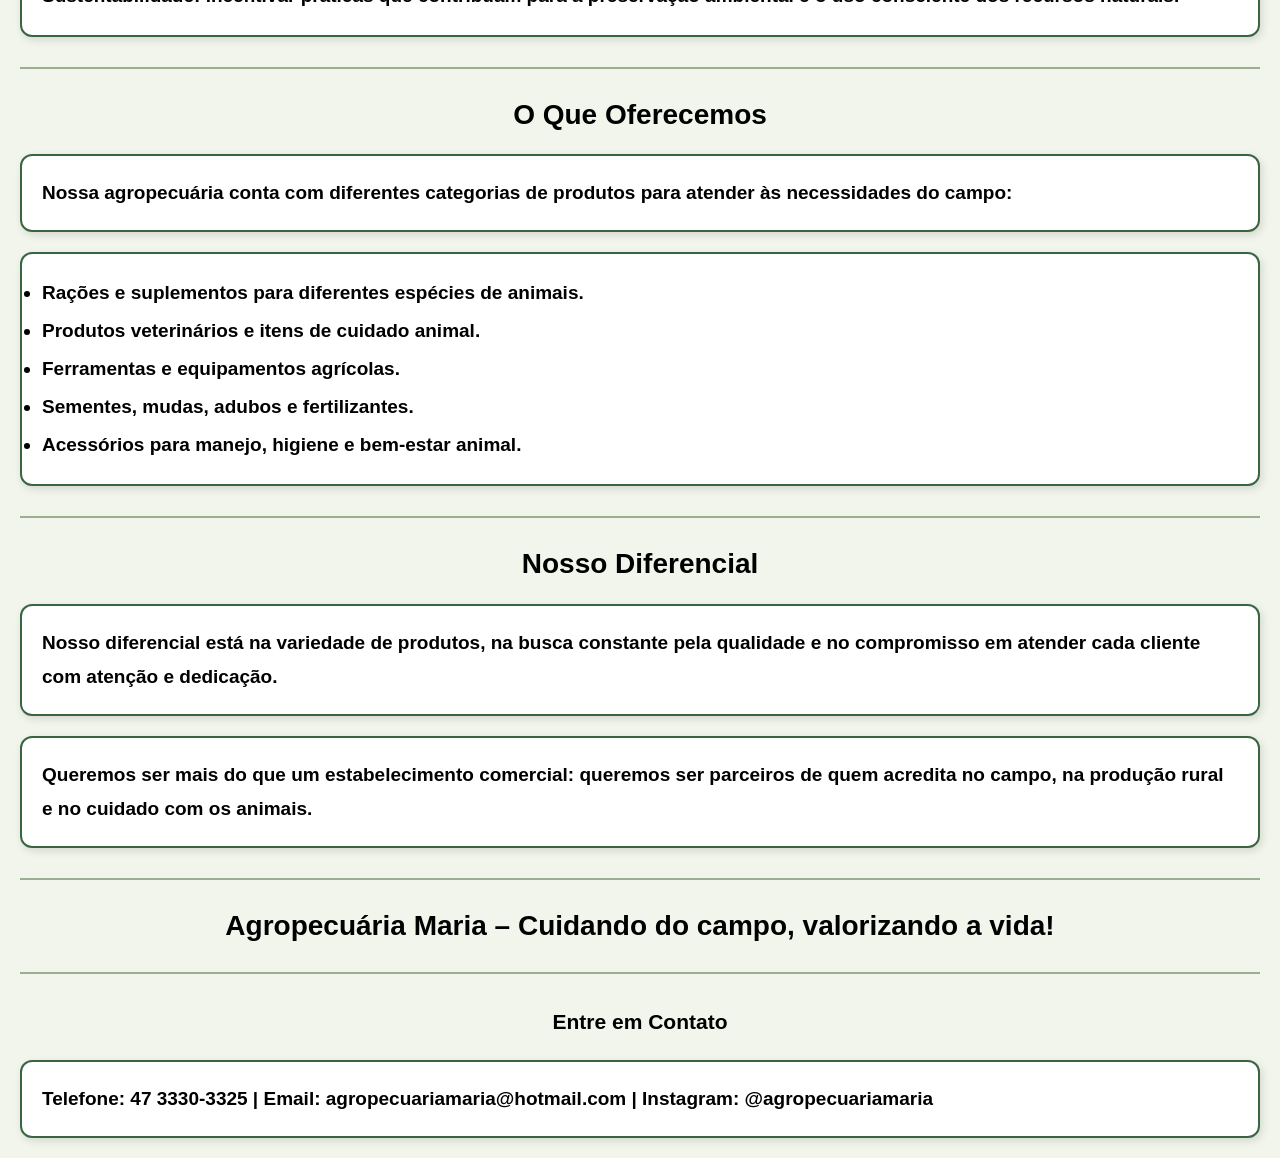
<file: pages/sobre nós.html>
<!DOCTYPE html>
<html lang="pt-BR">
<head>
    <meta charset="UTF-8">
    <meta name="viewport" content="width=device-width, initial-scale=1.0">
    <title>Sobre Nós</title>
    <link rel="stylesheet" href="../assets/styles/sobre-nós.css">
</head>
<body>

    <header>

        <img src="../assets/imagens/Logo1.png"
         alt="Logo Agropecuária Maria"
         class="logo">
  
    
    <nav>
        <a href="../index.html">Início</a> |
        <a href="produtos.html">Produtos</a> |
        <a href="detalhes dos produtos.html">Detalhes dos Produtos</a> |
        <a href="promoções.html">Promoções</a> |
        <a href="contato.html">Contato</a> |
    </nav>

     </header>

    <h2 class="subtítulo">Conheça a Agropecuária Maria</h2>


    <hr>

    <!-- História da empresa -->
    <h2 class="subtítulo">Nossa História</h2>

    <p class="parágrafo">
        A Agropecuária Maria nasceu com o propósito de oferecer
        soluções e produtos de qualidade para atender às necessidades
        de produtores rurais, criadores de animais e pessoas que vivem
        e trabalham no campo.
    </p>

    <p class="parágrafo">
        Acreditamos que o agronegócio desempenha um papel fundamental
        no desenvolvimento da sociedade. Por isso, buscamos oferecer
        variedade, qualidade e confiança, contribuindo para facilitar
        as atividades rurais e promover o cuidado com os animais e
        com a natureza.
    </p>

    <p class="parágrafo">
        Nosso objetivo é construir uma relação de confiança com cada
        cliente, oferecendo produtos que façam a diferença no dia a dia
        de quem trabalha no campo.
    </p>

    <hr>

    <!-- Missão da empresa -->
    <h2 class="subtítulo">Nossa Missão</h2>

    <p class="parágrafo">
        Oferecer produtos agropecuários de qualidade, proporcionando
        praticidade, confiança e soluções para produtores rurais e
        criadores de animais, contribuindo para o desenvolvimento do
        agronegócio e o bem-estar animal.
    </p>

    <hr>

    <!-- Visão da empresa -->
    <h2 class="subtítulo">Nossa Visão</h2>

    <p class="parágrafo">
        Ser reconhecida como uma agropecuária de referência pela
        qualidade dos produtos, excelência no atendimento e compromisso
        com os clientes, buscando crescer e acompanhar as inovações
        do setor agropecuário.
    </p>

    <hr>

    <!-- Valores da empresa -->
    <h2 class="subtítulo">Nossos Valores</h2>

    <ul class="ul">
        <li>
            <strong>Qualidade:</strong> trabalhar com produtos que
            atendam às necessidades dos nossos clientes.
        </li>

        <li>
            <strong>Respeito:</strong> valorizar nossos clientes,
            fornecedores, colaboradores, animais e meio ambiente.
        </li>

        <li>
            <strong>Honestidade:</strong> agir com transparência e
            responsabilidade em todas as relações.
        </li>

        <li>
            <strong>Comprometimento:</strong> buscar sempre oferecer
            o melhor atendimento e soluções adequadas.
        </li>

        <li>
            <strong>Confiança:</strong> construir relacionamentos
            duradouros com nossos clientes.
        </li>

        <li>
            <strong>Sustentabilidade:</strong> incentivar práticas
            que contribuam para a preservação ambiental e o uso
            consciente dos recursos naturais.
        </li>
    </ul>

    <hr>

    <!-- Produtos oferecidos -->
    <h2 class="subtítulo">O Que Oferecemos</h2>

    <p class="parágrafo">
        Nossa agropecuária conta com diferentes categorias de produtos
        para atender às necessidades do campo:
    </p>

    <ul class="ul">
        <li>Rações e suplementos para diferentes espécies de animais.</li>
        <li>Produtos veterinários e itens de cuidado animal.</li>
        <li>Ferramentas e equipamentos agrícolas.</li>
        <li>Sementes, mudas, adubos e fertilizantes.</li>
        <li>Acessórios para manejo, higiene e bem-estar animal.</li>
    </ul>

    <hr>

    <!-- Diferencial da empresa -->
    <h2 class="subtítulo">Nosso Diferencial</h2>

    <p class="parágrafo">
        Nosso diferencial está na variedade de produtos, na busca
        constante pela qualidade e no compromisso em atender cada
        cliente com atenção e dedicação.
    </p>

    <p class="parágrafo">
        Queremos ser mais do que um estabelecimento comercial:
        queremos ser parceiros de quem acredita no campo, na produção
        rural e no cuidado com os animais.
    </p>

    <hr>

    <h2 class="subtítulo">
        Agropecuária Maria – Cuidando do campo, valorizando a vida!
    </h2>

    <hr>

    <!-- Rodapé -->
    <h3 class="subtítulo3">Entre em Contato</h3>

    <p class="parágrafo">
        Telefone: 47 3330-3325 |
        Email: agropecuariamaria@hotmail.com |
        Instagram: @agropecuariamaria
    </p>

</body>
</html>
</file>
<file: assets/styles/contato.css>
/* Configuração geral da página */
body {
    background-color: #f1f5eb;
    font-family: Arial, sans-serif;
    margin: 20px;
    color: #000000;
    font-size: 18px;
    font-weight: bold;
}

/* Título principal */
.título {
    color: #000000;
    text-align: center;
    font-size: 36px;
    font-weight: bold;
}

/* Menu de navegação */
nav {
    text-align: center;
    margin: 25px 0;
}

/* Botões dos links */
nav a {
    display: inline-block;
    background-color: #527d45;
    color: #ffffff;
    text-decoration: none;
    padding: 14px 20px;
    margin: 5px;
    border-radius: 8px;
    font-weight: bold;
    font-size: 17px;
    transition: 0.3s;
}

/* Efeito ao passar o mouse */
nav a:hover {
    background-color: #2f542c;
    transform: scale(1.05);
}

/* Subtítulos */
.subtítulo {
    color: #000000;
    text-align: center;
    font-size: 28px;
    font-weight: bold;
    margin-top: 30px;
}

/* Texto de apresentação */
.subtítulo3 {
    color: #000000;
    text-align: center;
    font-size: 21px;
    font-weight: bold;
    line-height: 1.7;
    margin: 20px;
    background-color: #ffffff;
    border: 2px solid #386641;
    border-radius: 12px;
    padding: 20px;
    margin: 20px 0;
    box-shadow: 2px 3px 8px rgba(0, 0, 0, 0.12);
}


/* Parágrafos */
.parágrafo {
    color: #000000;
    font-size: 19px;
    font-weight: bold;
    line-height: 1.8;
    text-align: justify;
    margin: 20px 30px;
    background-color: #ffffff;
    border: 2px solid #386641;
    border-radius: 12px;
    padding: 20px;
    margin: 20px 0;
    box-shadow: 2px 3px 8px rgba(0, 0, 0, 0.12);
}


/* Formulário */
form {
    background-color: #dce8d3;
    padding: 30px;
    border-radius: 12px;
    max-width: 700px;
    margin: 30px auto;
}

/* Campos de identificação */
label {
    display: block;
    color: #000000;
    font-size: 19px;
    font-weight: bold;
    margin-top: 18px;
    margin-bottom: 8px;
}

/* Campos de preenchimento */
input[type="text"],
input[type="email"],
input[type="tel"],
select,
textarea {
    width: 100%;
    padding: 12px;
    border: 2px solid #9caf91;
    border-radius: 7px;
    font-size: 17px;
    font-family: Arial, sans-serif;
    box-sizing: border-box;
    background-color: #ffffff;
    color: #000000;
}

/* Destaque ao selecionar um campo */
input:focus,
select:focus,
textarea:focus {
    outline: none;
    border-color: #355c35;
}

/* Área da mensagem */
textarea {
    resize: vertical;
}

/* Botão de enviar */
input[type="submit"] {
    display: block;
    background-color: #527d45;
    color: #ffffff;
    font-size: 19px;
    font-weight: bold;
    padding: 14px 25px;
    border: none;
    border-radius: 8px;
    margin: 25px auto 0;
    cursor: pointer;
    transition: 0.3s;
}

/* Efeito do botão de enviar */
input[type="submit"]:hover {
    background-color: #2f542c;
    transform: scale(1.05);
}

/* Linhas divisórias */
hr {
    border: none;
    border-top: 2px solid #9caf91;
    margin: 30px 0;
}
.logo {
    width: 180px;
    height: auto;
}
</file>
<file: assets/styles/detalhes dos produtos.css>
/* Configuração geral da página */
body {
    background-color: #f1f5eb;
    font-family: Arial, sans-serif;
    margin: 20px;
    color: #000000;
    font-size: 18px;
    font-weight: bold;
}

/* Título principal */
.título {
    color: #000000;
    text-align: center;
    font-size: 36px;
    font-weight: bold;
}

/* Menu de navegação */
nav {
    text-align: center;
    margin: 25px 0;
}

/* Botões dos links */
nav a {
    display: inline-block;
    background-color: #527d45;
    color: #ffffff;
    text-decoration: none;
    padding: 14px 20px;
    margin: 5px;
    border-radius: 8px;
    font-weight: bold;
    font-size: 17px;
    transition: 0.3s;
}

/* Efeito ao passar o mouse */
nav a:hover {
    background-color: #2f542c;
    transform: scale(1.05);
}

/* Subtítulos */
.subtítulo {
    color: #000000;
    text-align: center;
    font-size: 28px;
    font-weight: bold;
    margin-top: 30px;
}

/* Texto de apresentação */
.subtítulo3 {
    color: #000000;
    text-align: center;
    font-size: 21px;
    font-weight: bold;
    line-height: 1.7;
    margin: 20px;
}

/* Organização dos produtos */
.produto {
    text-align: center;
    margin: 30px auto;
    padding: 20px;
}

/* Imagens dos produtos */
.produto img {
    width: 80%;
    max-width: 650px;
    height: 380px;
    object-fit: contain;
    border-radius: 12px;
    display: block;
    margin: 20px auto;
}

/* Descrição dos produtos */
.parágrafo {
    color: #000000;
    font-size: 19px;
    font-weight: bold;
    line-height: 1.8;
    text-align: justify;
    margin: 20px 30px;
}

/* Preços dos produtos */
.preço {
    color: #000000;
    font-size: 24px;
    font-weight: bold;
    text-align: center;
    background-color: #dce8d3;
    padding: 18px;
    border-radius: 10px;
    margin: 25px auto;
    width: 260px;
}

/* Destaque de palavras */
strong {
    color: #000000;
    font-weight: bold;
}

/* Linhas divisórias */
hr {
    border: none;
    border-top: 2px solid #9caf91;
    margin: 30px 0;
}
.logo {
    width: 180px;
    height: auto;
}
</file>
<file: assets/styles/produtos.css>
/* Configuração geral da página */
body {
    background-color: #f1f5eb;
    font-family: Arial, sans-serif;
    margin: 20px;
    color: #000000;
    font-size: 18px;
    font-weight: bold;
}

/* Título principal */
.título {
    color: #000000;
    text-align: center;
    font-size: 36px;
    font-weight: bold;
}

/* Menu de navegação */
nav {
    text-align: center;
    margin: 25px 0;
}

/* Botões dos links */
nav a {
    display: inline-block;
    background-color: #527d45;
    color: #ffffff;
    text-decoration: none;
    padding: 14px 20px;
    margin: 5px;
    border-radius: 8px;
    font-weight: bold;
    font-size: 17px;
    transition: 0.3s;
}

/* Efeito ao passar o mouse */
nav a:hover {
    background-color: #2f542c;
    transform: scale(1.05);
}

/* Subtítulos */
.subtítulo {
    color: #000000;
    text-align: center;
    font-size: 28px;
    font-weight: bold;
    margin-top: 30px;
}

/* Textos de apresentação */
.subtítulo3 {
    color: #000000;
    text-align: center;
    font-size: 21px;
    font-weight: bold;
    line-height: 1.7;
    margin: 20px;
}

/* Organização dos produtos */
.produto {
    text-align: center;
    margin: 30px auto;
    padding: 20px;
}

/* Imagens dos produtos */
.produto img {
    width: 80%;
    max-width: 600px;
    height: 350px;
    object-fit: contain;
    border-radius: 12px;
    display: block;
    margin: 20px auto;
}

/* Descrição dos produtos */
.parágrafo {
    color: #000000;
    font-size: 19px;
    font-weight: bold;
    line-height: 1.8;
    text-align: justify;
    margin: 20px 30px;
    
}

/* Preços dos produtos */
.preço {
    color: #000000;
    font-size: 23px;
    font-weight: bold;
    text-align: center;
    background-color: #dce8d3;
    padding: 15px;
    border-radius: 8px;
    margin: 20px auto;
    width: 250px;
}

/* Linhas divisórias */
hr {
    border: none;
    border-top: 2px solid #9caf91;
    margin: 30px 0;
}
h1 {
    text-align: center;
    font-size: 38px;
}
.logo {
    width: 180px;
    height: auto;
}
</file>
<file: assets/styles/promoções.css>
/* Estilo geral da página */
body {
    background-color: #f1f5eb;
    font-family: Arial, sans-serif;
    color: #000000;
    margin: 20px;
    font-size: 18px;
    font-weight: bold;
}

/* Títulos */
h1 {
    text-align: center;
    font-size: 38px;
}

h2 {
    text-align: center;
    font-size: 30px;
}

.titulo {
    margin-top: 30px;
}

/* Menu de navegação */
nav {
    text-align: center;
    margin: 25px 0;
}

nav a {
    display: inline-block;
    background-color: #527d45;
    color: white;
    text-decoration: none;
    padding: 14px 20px;
    border-radius: 8px;
    margin: 5px;
    transition: 0.3s;
}

nav a:hover {
    background-color: #2f542c;
    transform: scale(1.05);
}

/* Texto de apresentação */
.introducao {
    text-align: center;
    font-size: 21px;
    margin: 25px;
    line-height: 1.6;
}

/* Caixa de cada promoção */
.promocao {
    background-color: #dce8d3;
    border: 2px solid #9caf91;
    border-radius: 12px;
    padding: 20px;
    margin: 25px auto;
    max-width: 650px;
    text-align: center;
}

/* Nome dos produtos */
.promocao h3 {
    font-size: 25px;
}

/* Imagens dos produtos */
.promocao img {
    width: 80%;
    max-width: 400px;
    height: 250px;
    object-fit: contain;
    display: block;
    margin: 15px auto;
}

/* Descrição */
.promocao p {
    font-size: 18px;
    line-height: 1.5;
}

/* Preço antigo */
.preco-antigo {
    color: #666666;
    text-decoration: line-through;
}

/* Preço promocional */
.preco-promocional {
    color: #2f542c;
    font-size: 25px !important;
    font-weight: bold;
}

/* Destaque da oferta */
.oferta {
    background-color: #527d45;
    color: white;
    padding: 10px;
    border-radius: 8px;
    font-size: 20px !important;
}

/* Observação e rodapé */
.observacao {
    text-align: center;
    font-size: 15px;
    margin-top: 30px;
}

.rodape {
    text-align: center;
    font-size: 19px;
    margin: 30px 0;
}

/* Linha divisória */
hr {
    border: none;
    border-top: 2px solid #9caf91;
    margin: 25px 0;
}
.logo {
    width: 180px;
    height: auto;
}
</file>
<file: assets/styles/sobre-nós.css>
.logo {
    width: 180px;
    height: auto;
}


body::before {
    content: "";
    position: fixed;
    inset: 0;
    background-image: url("../imagens/fundo.jfif");
    background-size: cover;
    background-position: center;
    opacity: 0.5;
    z-index: -1;
    pointer-events: none;
}

/* Configuração geral da página */
body {
    background-color: #f1f5eb;
    font-family: Arial, sans-serif;
    margin: 20px;
    color: #000000;
    font-size: 18px;
    font-weight: bold;
}

/* Título principal */
.título {
    color: #000000;
    text-align: center;
    font-size: 36px;
    font-weight: bold;
}

/* Menu de navegação */
nav {
    text-align: center;
    margin: 25px 0;
}

/* Botões dos links */
nav a {
    display: inline-block;
    background-color: #527d45;
    color: #ffffff;
    text-decoration: none;
    padding: 14px 20px;
    margin: 5px;
    border-radius: 8px;
    font-weight: bold;
    font-size: 17px;
    transition: 0.3s;
}

/* Efeito ao passar o mouse */
nav a:hover {
    background-color: #2f542c;
    transform: scale(1.05);
}

/* Subtítulos */
.subtítulo {
    color: #000000;
    text-align: center;
    font-size: 28px;
    font-weight: bold;
    margin-top: 30px;
}

/* Textos de destaque */
.subtítulo3 {
    color: #000000;
    text-align: center;
    font-size: 21px;
    font-weight: bold;
    line-height: 1.7;
    margin: 20px;
    
}

/* Parágrafos */
.parágrafo {
    color: #000000;
    font-size: 19px;
    font-weight: bold;
    line-height: 1.8;
    background-color: #ffffff;
    border: 2px solid #386641;
    border-radius: 12px;
    padding: 20px;
    margin: 20px 0;
    box-shadow: 2px 3px 8px rgba(0, 0, 0, 0.12);
}


/* Listas */
.ul {
    color: #000000;
    font-size: 19px;
    font-weight: bold;
    line-height: 2;
    text-align: left;
    padding-left: 40px;
    background-color: #ffffff;
    border: 2px solid #386641;
    border-radius: 12px;
    padding: 20px;
    margin: 20px 0;
    box-shadow: 2px 3px 8px rgba(0, 0, 0, 0.12);
}

/* Destaque dos valores */
strong {
    color: #000000;
    font-weight: bold;
}

/* Linhas divisórias */
hr {
    border: none;
    border-top: 2px solid #9caf91;
    margin: 30px 0;
}
h1 {
    text-align: center;
    font-size: 38px;
}
</file>
